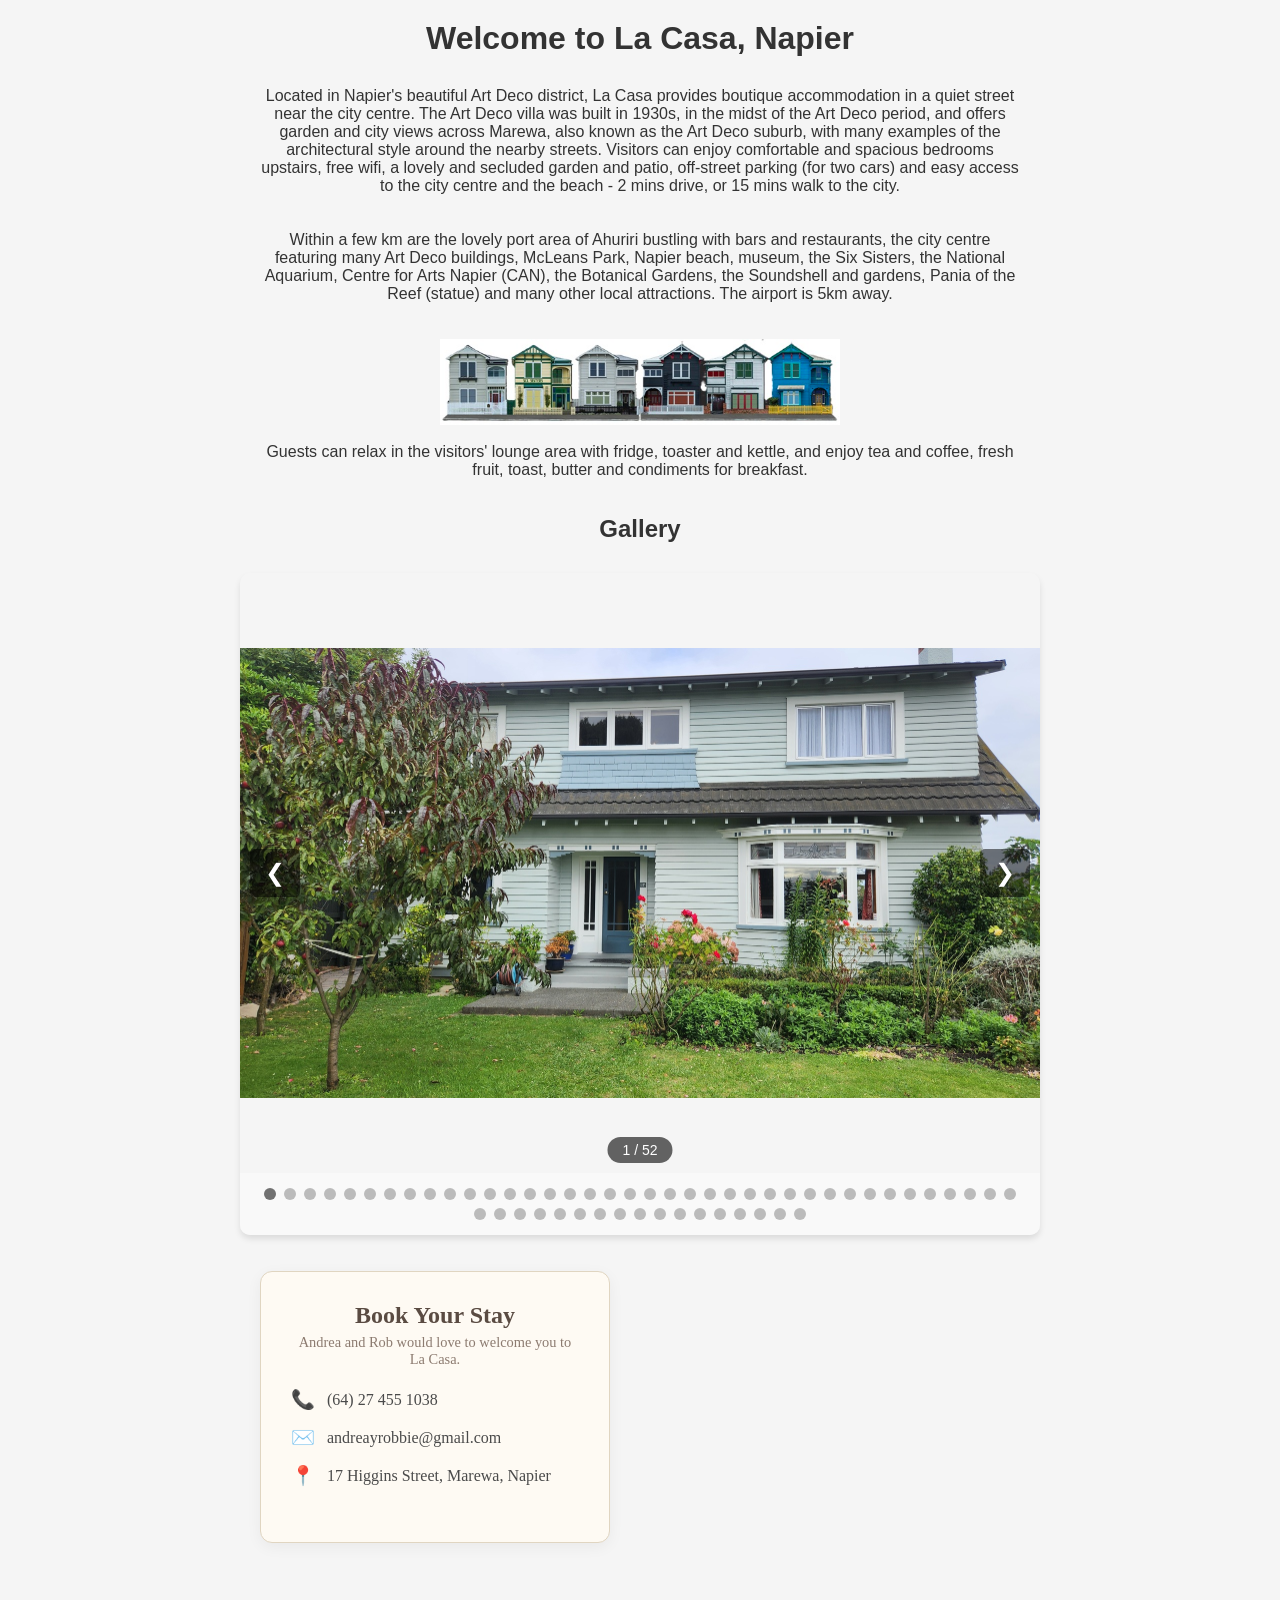
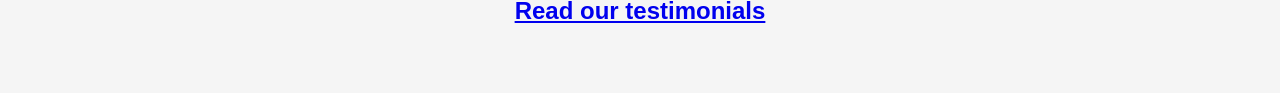
<file: index.html>
<!DOCTYPE html>
<html lang="en">
<head>
    <meta charset="UTF-8">
    <meta name="viewport" content="width=device-width, initial-scale=1.0">
    <link rel="stylesheet" href="lacasa.css">
   
</head>
<body>
    <h1>Welcome to La Casa, Napier</h1>
<p>
      <div class="block">
    <p>
    Located in Napier's beautiful Art Deco district, La Casa provides boutique accommodation in a quiet street near the city centre. The Art Deco villa was built in 1930s, in the midst of the Art Deco period, and offers garden and city views across Marewa, also known as the Art Deco suburb, with many examples of the architectural style around the nearby streets. Visitors can enjoy comfortable and spacious bedrooms upstairs, free wifi, a lovely and secluded garden and patio, off-street parking (for two cars) and easy access to the city centre and the beach - 2 mins drive, or 15 mins walk to the city.
    </p><p><br><br></p>
    <p>
    Within a few km are the lovely port area of Ahuriri bustling with bars and restaurants, the city centre featuring many Art Deco buildings, McLeans Park, Napier beach, museum, the Six Sisters, the National Aquarium, Centre for Arts Napier (CAN), the Botanical Gardens, the Soundshell and gardens, Pania of the Reef (statue) and many other local attractions. The airport is 5km away.
    </p><p><br><br></p>
    <table border="0" cellpadding="0" cellspacing="0" width="100%">
    <tr>
        <td align="center">
 <img src="images/six-sisters2.jpg" alt="Six Sisters, Napier" align="center" width=400>
    </td>
    </tr>
</table>
<br>
<p>
    Guests can relax in the visitors' lounge area with fridge, toaster and kettle, and enjoy tea and coffee, fresh fruit, toast, butter and condiments for breakfast. 
    </p><br><br>
    </div>
    <h2>Gallery</h2>
    <div class="carousel-container">
        <div class="carousel">
            <div class="carousel-slide active">         <img src="gallery/front-2.jpg" alt="La Casa Front 2">                 </div>
            <div class="carousel-slide">                <img src="gallery/stairs-2.jpg" alt="La Casa Stairs 2">            </div>
            <div class="carousel-slide">                <img src="gallery/stairs-1.jpg" alt="La Casa Stairs 1">            </div>
            <div class="carousel-slide">                <img src="gallery/landing-10.jpg" alt="La Casa Landing 10">            </div>
            <div class="carousel-slide">                <img src="gallery/gold-room-1.jpg" alt="La Casa Gold Room 1">            </div>
            <div class="carousel-slide">                <img src="gallery/gold-room-2.jpg" alt="La Casa Gold Room 2">            </div>
            <div class="carousel-slide">                <img src="gallery/gold-room-3.jpg" alt="La Casa Gold Room 3">            </div>
            <div class="carousel-slide">                <img src="gallery/gold-room-4.jpg" alt="La Casa Gold Room 4">            </div>
            <div class="carousel-slide">                <img src="gallery/gold-room-5.jpg" alt="La Casa Gold Room 5">            </div>
            <div class="carousel-slide">                <img src="gallery/gold-room-6.jpg" alt="La Casa Gold Room 6">            </div>
            <div class="carousel-slide">                <img src="gallery/landing-1.jpg" alt="La Casa Landing 1">            </div>
            <div class="carousel-slide">                <img src="gallery/landing-2.jpg" alt="La Casa Landing 2">            </div>
            <div class="carousel-slide">                <img src="gallery/landing-3.jpg" alt="La Casa Landing 3">            </div>
            <div class="carousel-slide">                <img src="gallery/landing-4.jpg" alt="La Casa Landing 4">            </div>
            <div class="carousel-slide">                <img src="gallery/landing-5.jpg" alt="La Casa Landing 5">            </div>
            <div class="carousel-slide">                <img src="gallery/red-room-1.jpg" alt="La Casa Red Room 1">            </div>
            <div class="carousel-slide">                <img src="gallery/red-room-2.jpg" alt="La Casa Red Room 2">            </div>
            <div class="carousel-slide">                <img src="gallery/red-room-3.jpg" alt="La Casa Red Room 3">            </div>
            <div class="carousel-slide">                <img src="gallery/red-room-4.jpg" alt="La Casa Red Room 4">            </div>
            <div class="carousel-slide">                <img src="gallery/red-room-5.jpg" alt="La Casa Red Room 5">            </div>
            <div class="carousel-slide">                <img src="gallery/red-room-6.jpg" alt="La Casa Red Room 6">            </div>
            <div class="carousel-slide">                <img src="gallery/red-room-7.jpg" alt="La Casa Red Room 7">            </div>
            <div class="carousel-slide">                <img src="gallery/bathroom-1.jpg" alt="La Casa Bathroom 1">            </div>
            <div class="carousel-slide">                <img src="gallery/bathroom-2.jpg" alt="La Casa Bathroom 2">            </div>
            <div class="carousel-slide">                <img src="gallery/bathroom-3.jpg" alt="La Casa Bathroom 3">            </div>
            <div class="carousel-slide">                <img src="gallery/bathroom-4.jpg" alt="La Casa Bathroom 4">            </div>
            <div class="carousel-slide">                <img src="gallery/bathroom-5.jpg" alt="La Casa Bathroom 5">            </div>
            <div class="carousel-slide">                <img src="gallery/landing-6.jpg" alt="La Casa Landing 6">            </div>
            <div class="carousel-slide">                <img src="gallery/landing-7.jpg" alt="La Casa Landing 7">            </div>
            <div class="carousel-slide">                <img src="gallery/landing-8.jpg" alt="La Casa Landing 8">            </div>
            <div class="carousel-slide">                <img src="gallery/landing-9.jpg" alt="La Casa Landing 9">            </div>
           <div class="carousel-slide">                <img src="gallery/stairs-3.jpg" alt="La Casa Stairs 3">            </div>
            <div class="carousel-slide">                <img src="gallery/stairs-4.jpg" alt="La Casa Stairs 4">            </div>
            <div class="carousel-slide">                <img src="gallery/patio-1.jpg" alt="La Casa Patio 1">            </div>
            <div class="carousel-slide">                <img src="gallery/patio-2.jpg" alt="La Casa Patio 2">            </div>
            <div class="carousel-slide">                <img src="gallery/patio-3.jpg" alt="La Casa Patio 3">            </div>
            <div class="carousel-slide">                <img src="gallery/lounge-1.jpg" alt="La Casa Lounge 1">            </div>
            <div class="carousel-slide">                <img src="gallery/lounge-2.jpg" alt="La Casa Lounge 2">            </div>
            <div class="carousel-slide">                <img src="gallery/front-1.jpg" alt="La Casa Front 1">            </div>
<!--            <div class="carousel-slide">                <img src="gallery/front-3.jpg" alt="La Casa Front 3">            </div> 
            <div class="carousel-slide">                <img src="gallery/andrea.jpg" alt="La Casa Andrea 1">            </div> -->
            <div class="carousel-slide">                <img src="gallery/red-room-8.jpg" alt="La Casa Red Room 8">            </div>
            <div class="carousel-slide">                <img src="gallery/red-room-9.jpg" alt="La Casa Red Room 9">            </div>
            <div class="carousel-slide">                <img src="gallery/red-room-10.jpg" alt="La Casa Red Room 10">            </div>
            <div class="carousel-slide">                <img src="gallery/red-room-11.jpg" alt="La Casa Red Room 11">            </div>
            <div class="carousel-slide">                <img src="gallery/landing-11.jpg" alt="La Casa Landing 11">            </div>
            <div class="carousel-slide">                <img src="gallery/garden-1.jpg" alt="La Casa Garden 1">            </div>
            <div class="carousel-slide">                <img src="gallery/garden-2.jpg" alt="La Casa Garden 2">            </div>
            <div class="carousel-slide">                <img src="gallery/garden-3.jpg" alt="La Casa Garden 3">            </div>
            <div class="carousel-slide">                <img src="gallery/garden-4.jpg" alt="La Casa Garden 4">            </div>
            <div class="carousel-slide">                <img src="gallery/gold-room-7.jpg" alt="La Casa Gold Room 7">            </div>
            <div class="carousel-slide">                <img src="gallery/gold-room-8.jpg" alt="La Casa Gold Room 8">            </div>
            <div class="carousel-slide">                <img src="gallery/gold-room-9.jpg" alt="La Casa Gold Room 9">            </div>
            <div class="carousel-slide">                <img src="gallery/red-room-12.jpg" alt="La Casa Red Room 12">            </div>
            <div class="carousel-slide">                <img src="gallery/k-single-1.jpg" alt="La Casa King Single 1">            </div>
            <div class="carousel-slide">                <img src="gallery/k-single-2.jpg" alt="La Casa King Single 2">            </div>
            <div class="carousel-slide">                <img src="gallery/k-single-3.jpg" alt="La Casa King Single 3">            </div>
            
            <button class="carousel-button prev" onclick="changeSlide(-1)">❮</button>
            <button class="carousel-button next" onclick="changeSlide(1)">❯</button>
            <div class="carousel-counter">
                <span id="current-slide">1</span> / <span id="total-slides">52</span>
            </div>
        </div>
        
        <div class="carousel-dots" id="dots-container"></div>
    </div>      

    <br>
   
<br>
<div class="block">
<div class="bnb-contact-card" alignment="center">
    <h3>Book Your Stay</h3>
    <p class="subtitle">Andrea and Rob would love to welcome you to La Casa.</p>
    
    <div class="contact-details">
        <a href="tel:+64 27 455 1038" class="contact-item">
            <span class="icon">📞</span>
            <span>(64) 27 455 1038</span>
        </a>
        <a href="mailto:andreayrobbie@gmail.com" class="contact-item">
            <span class="icon">✉️</span>
            <span>andreayrobbie@gmail.com</span>
        </a>
        <div class="contact-item address">
            <span class="icon">📍</span>
            <span>17 Higgins Street, Marewa, Napier</span>
        </div>
    </div>
 <!--   
    <button class="contact-button">View Rates</button>
-->
</div>
</div>
<br><br><br><h2><a href="testimonials.html">Read our testimonials</a></h2>
<br>  


          
    <script>
        let currentSlideIndex = 0;
        const slides = document.querySelectorAll('.carousel-slide');
        const totalSlides = slides.length;
        const dotsContainer = document.getElementById('dots-container');
        
        // Create dots
        for (let i = 0; i < totalSlides; i++) {
            const dot = document.createElement('div');
            dot.className = 'dot' + (i === 0 ? ' active' : '');
            dot.onclick = () => goToSlide(i);
            dotsContainer.appendChild(dot);
        }
        
        function showSlide(index) {
            // Wrap around
            if (index >= totalSlides) {
                currentSlideIndex = 0;
            } else if (index < 0) {
                currentSlideIndex = totalSlides - 1;
            } else {
                currentSlideIndex = index;
            }
            
            // Update slides
            slides.forEach(slide => slide.classList.remove('active'));
            slides[currentSlideIndex].classList.add('active');
            
            // Update dots
            document.querySelectorAll('.dot').forEach((dot, i) => {
                dot.classList.toggle('active', i === currentSlideIndex);
            });
            
            // Update counter
            document.getElementById('current-slide').textContent = currentSlideIndex + 1;
        }
        
        function changeSlide(direction) {
            showSlide(currentSlideIndex + direction);
        }
        
        function goToSlide(index) {
            showSlide(index);
        }
    </script>
</body>
</html>
</file>
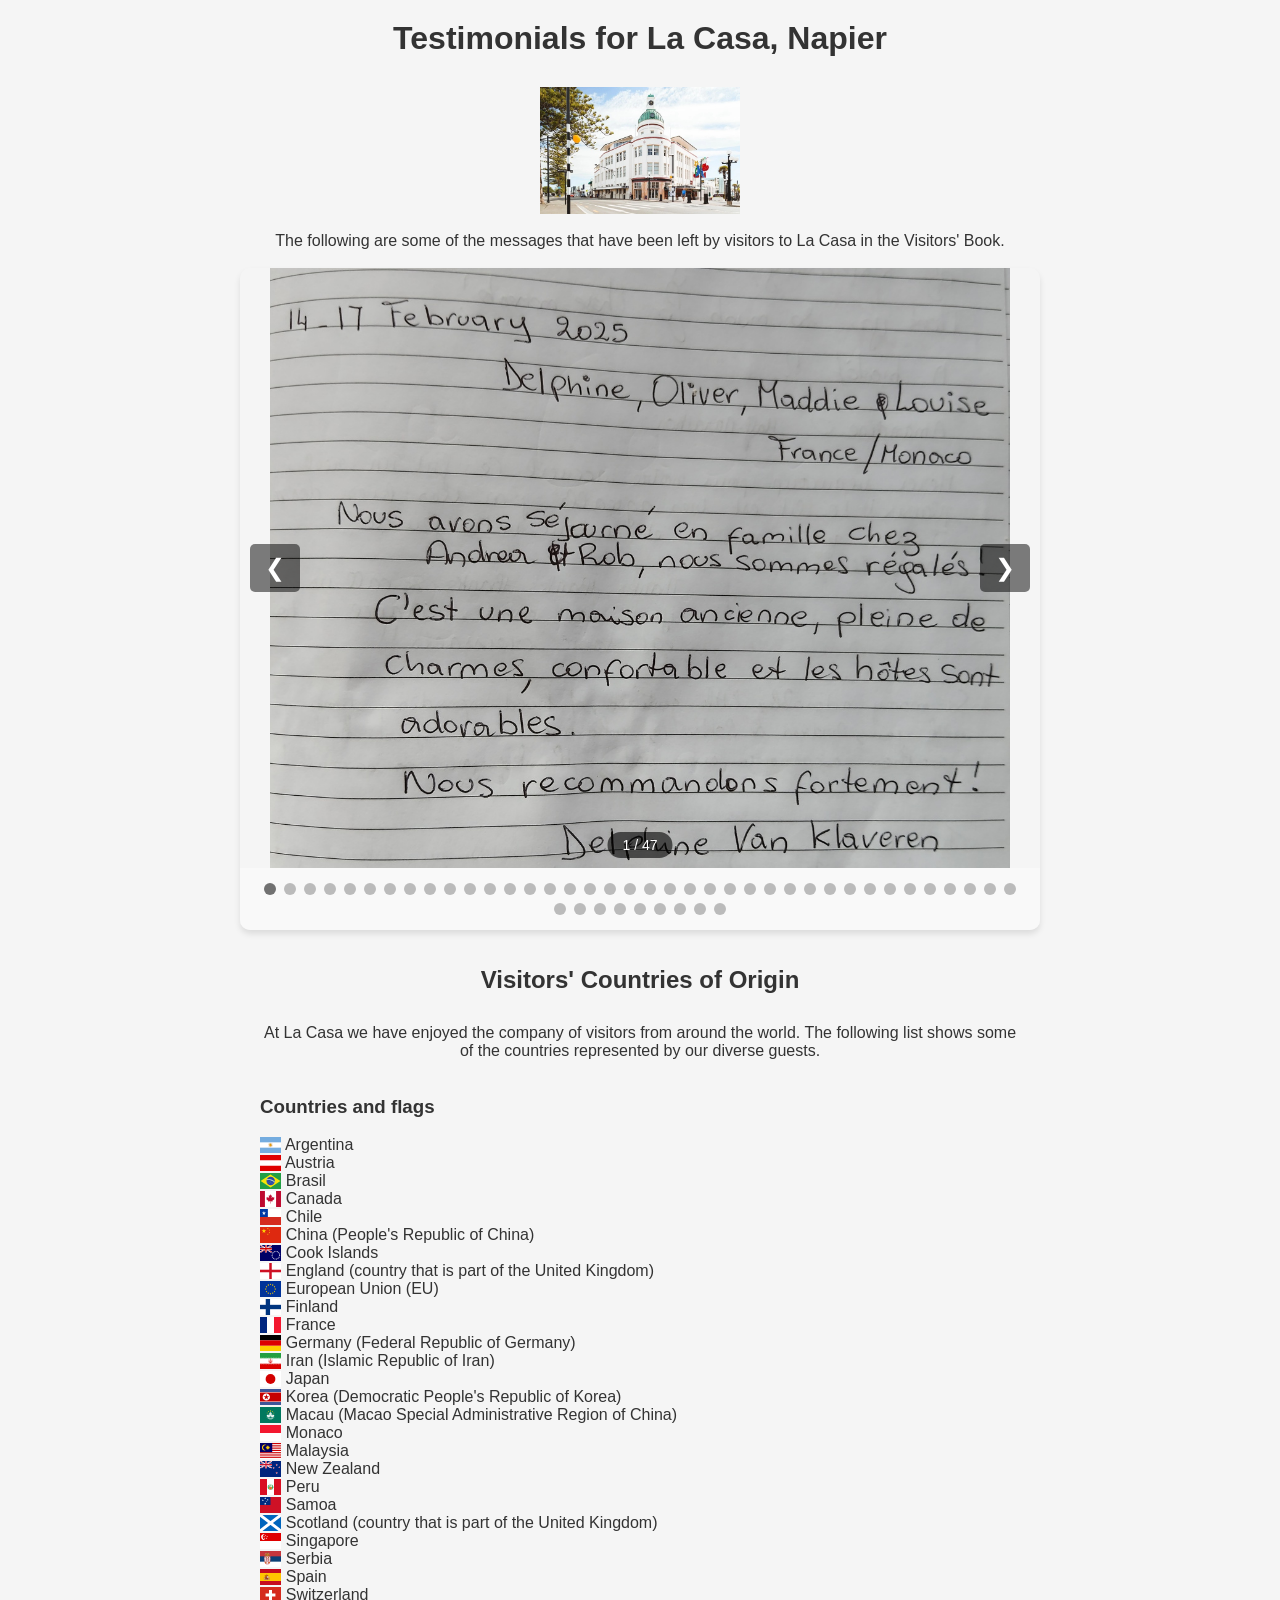
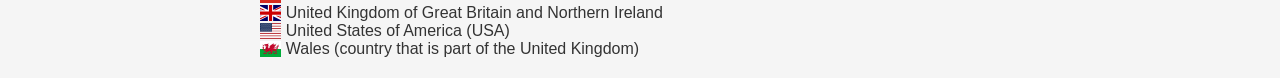
<file: testimonials.html>
<!DOCTYPE html>
<html lang="en">
<head>
    <meta charset="UTF-8">
    <meta name="viewport" content="width=device-width, initial-scale=1.0">
    <link rel="stylesheet" href="lacasa.css">
    <link rel="stylesheet" href="flag-icon.css">
</head>
<body>
 
    <h1>Testimonials for La Casa, Napier</h1>
<table border="0" cellpadding="0" cellspacing="0" width="100%">
    <tr>
        <td align="center">
 <img src="images/dome.jpg" alt="Masonic Hotel, Napier" align="center" width=200>
        </td>
    </tr>
</table>
<br>
      <div class="block">
    <p>
	The following are some of the messages that have been left by visitors to La Casa in the Visitors' Book.
	<br> <br>
     </div>
     <div class="carousel-container">
        <div class="carousel">
            <div class="carousel-slide active">       <img src="vbook/250214.jpg" alt="Visitors Book">            </div>
            <div class="carousel-slide">              <img src="vbook/250215.jpg" alt="Visitors Book">            </div>
            <div class="carousel-slide">              <img src="vbook/250216.jpg" alt="Visitors Book">            </div>
            <div class="carousel-slide">              <img src="vbook/250217.jpg" alt="Visitors Book">            </div>
            <div class="carousel-slide">              <img src="vbook/250223.jpg" alt="Visitors Book">            </div>
            <div class="carousel-slide">              <img src="vbook/250517.jpg" alt="Visitors Book">            </div>
            <div class="carousel-slide">              <img src="vbook/251027.jpg" alt="Visitors Book">            </div>
            <div class="carousel-slide">              <img src="vbook/251128.jpg" alt="Visitors Book">            </div>
            <div class="carousel-slide">              <img src="vbook/251228.jpg" alt="Visitors Book">            </div>
            <div class="carousel-slide">              <img src="vbook/251228b.jpg" alt="Visitors Book">            </div>
            <div class="carousel-slide">              <img src="vbook/260101.jpg" alt="Visitors Book">            </div>
            <div class="carousel-slide">              <img src="vbook/260106.jpg" alt="Visitors Book">            </div>
            <div class="carousel-slide">              <img src="vbook/260109.jpg" alt="Visitors Book">            </div>
            <div class="carousel-slide">              <img src="vbook/260110.jpg" alt="Visitors Book">            </div>
            <div class="carousel-slide">              <img src="vbook/260111.jpg" alt="Visitors Book">            </div>
            <div class="carousel-slide">              <img src="vbook/260112.jpg" alt="Visitors Book">            </div>
            <div class="carousel-slide">              <img src="vbook/260113.jpg" alt="Visitors Book">            </div>
            <div class="carousel-slide">              <img src="vbook/260114.jpg" alt="Visitors Book">            </div>
            <div class="carousel-slide">              <img src="vbook/260115.jpg" alt="Visitors Book">            </div>
            <div class="carousel-slide">              <img src="vbook/260115b.jpg" alt="Visitors Book">            </div>
            <div class="carousel-slide">              <img src="vbook/260118.jpg" alt="Visitors Book">            </div>
            <div class="carousel-slide">              <img src="vbook/260121.png" alt="Visitors Book">            </div>
            <div class="carousel-slide">              <img src="vbook/260123.jpg" alt="Visitors Book">            </div>
            <div class="carousel-slide">              <img src="vbook/260123b.jpg" alt="Visitors Book">            </div>
            <div class="carousel-slide">              <img src="vbook/260124.jpg" alt="Visitors Book">            </div>
            <div class="carousel-slide">              <img src="vbook/260124b.jpg" alt="Visitors Book">            </div>
            <div class="carousel-slide">              <img src="vbook/260126.jpg" alt="Visitors Book">            </div>
            <div class="carousel-slide">              <img src="vbook/260126b.jpg" alt="Visitors Book">            </div>
            <div class="carousel-slide">              <img src="vbook/260217.jpg" alt="Visitors Book">            </div>
            <div class="carousel-slide">              <img src="vbook/260218.jpg" alt="Visitors Book">            </div>
            <div class="carousel-slide">              <img src="vbook/260219.jpg" alt="Visitors Book">            </div>
            <div class="carousel-slide">              <img src="vbook/260220.jpg" alt="Visitors Book">            </div>
            <div class="carousel-slide">              <img src="vbook/260221.jpg" alt="Visitors Book">            </div>
            <div class="carousel-slide">              <img src="vbook/260222.jpg" alt="Visitors Book">            </div>
            <div class="carousel-slide">              <img src="vbook/260224.jpg" alt="Visitors Book">            </div>
            <div class="carousel-slide">              <img src="vbook/260224b.jpg" alt="Visitors Book">            </div>
            <div class="carousel-slide">              <img src="vbook/260225.jpg" alt="Visitors Book">            </div>
            <div class="carousel-slide">              <img src="vbook/260225b.jpg" alt="Visitors Book">            </div>
            <div class="carousel-slide">              <img src="vbook/260226.jpg" alt="Visitors Book">            </div>
            <div class="carousel-slide">              <img src="vbook/260302a.jpg" alt="Visitors Book">            </div>
            <div class="carousel-slide">              <img src="vbook/260302b.jpg" alt="Visitors Book">            </div>
            <div class="carousel-slide">              <img src="vbook/260304a.jpg" alt="Visitors Book">            </div>
            <div class="carousel-slide">              <img src="vbook/260304b.jpg" alt="Visitors Book">            </div>
            <div class="carousel-slide">              <img src="vbook/260305.jpg" alt="Visitors Book">            </div>
            <div class="carousel-slide">              <img src="vbook/260312.jpg" alt="Visitors Book">            </div>
            <div class="carousel-slide">              <img src="vbook/260314.jpg" alt="Visitors Book">            </div>
            <div class="carousel-slide">              <img src="vbook/260318.jpg" alt="Visitors Book">            </div>
             
            <button class="carousel-button prev" onclick="changeSlide(-1)">❮</button>
            <button class="carousel-button next" onclick="changeSlide(1)">❯</button>
            <div class="carousel-counter">
                <span id="current-slide">1</span> / <span id="total-slides">47</span>
            </div>
        </div>

        <div class="carousel-dots" id="dots-container"></div>
      </div>
 
	<br><br><h2>Visitors' Countries of Origin</h2>
    <div class="block">
	At La Casa we have enjoyed the company of visitors from around the world. The following list shows some of the countries represented by our diverse guests.
    </div>
<br><br>
  <div class="list">
   <h3>Countries and flags</h3><br>
    <ul style="list-style-type: none;">
      <li><span class="flag-icon flag-icon-arg"></span> Argentina</li>
      <li><span class="flag-icon flag-icon-aut"></span> Austria</li>
      <li><span class="flag-icon flag-icon-bra"></span> Brasil</li>
      <li><span class="flag-icon flag-icon-can"></span> Canada</li>
      <li><span class="flag-icon flag-icon-chl"></span> Chile</li>
      <li><span class="flag-icon flag-icon-chn"></span> China (People's Republic of China)</li>
      <li><span class="flag-icon flag-icon-cok"></span> Cook Islands</li>
      <li><span class="flag-icon flag-icon-eng"></span> England (country that is part of the United Kingdom)</li>
      <li><span class="flag-icon flag-icon-eun"></span> European Union (EU)</li>
      <li><span class="flag-icon flag-icon-fin"></span> Finland</li>
      <li><span class="flag-icon flag-icon-fra"></span> France</li>
      <li><span class="flag-icon flag-icon-deu"></span> Germany (Federal Republic of Germany)</li>
      <li><span class="flag-icon flag-icon-irn"></span> Iran (Islamic Republic of Iran)</li>
      <li><span class="flag-icon flag-icon-jpn"></span> Japan</li>
      <li><span class="flag-icon flag-icon-prk"></span> Korea (Democratic People's Republic of Korea)</li>
      <li><span class="flag-icon flag-icon-mac"></span> Macau (Macao Special Administrative Region of China)</li>
      <li><span class="flag-icon flag-icon-mco"></span> Monaco</li>
      <li><span class="flag-icon flag-icon-mys"></span> Malaysia</li>
      <li><span class="flag-icon flag-icon-nzl"></span> New Zealand</li>
      <li><span class="flag-icon flag-icon-per"></span> Peru</li>
      <li><span class="flag-icon flag-icon-wsm"></span> Samoa</li>
	  <li><span class="flag-icon flag-icon-sco"></span> Scotland (country that is part of the United Kingdom)</li>
      <li><span class="flag-icon flag-icon-sgp"></span> Singapore</li>
      <li><span class="flag-icon flag-icon-srb"></span> Serbia</li>
      <li><span class="flag-icon flag-icon-esp"></span> Spain</li>
      <li><span class="flag-icon flag-icon-che"></span> Switzerland</li>
      <li><span class="flag-icon flag-icon-gbr"></span> United Kingdom of Great Britain and Northern Ireland</li>
      <li><span class="flag-icon flag-icon-usa"></span> United States of America (USA)</li>
      <li><span class="flag-icon flag-icon-wal"></span> Wales (country that is part of the United Kingdom)</li>
    </ul>
  </div>
         
    <script>
        let currentSlideIndex = 0;
        const slides = document.querySelectorAll('.carousel-slide');
        const totalSlides = slides.length;
        const dotsContainer = document.getElementById('dots-container');
        
        // Create dots
        for (let i = 0; i < totalSlides; i++) {
            const dot = document.createElement('div');
            dot.className = 'dot' + (i === 0 ? ' active' : '');
            dot.onclick = () => goToSlide(i);
            dotsContainer.appendChild(dot);
        }
        
        function showSlide(index) {
            // Wrap around
            if (index >= totalSlides) {
                currentSlideIndex = 0;
            } else if (index < 0) {
                currentSlideIndex = totalSlides - 1;
            } else {
                currentSlideIndex = index;
            }
            
            // Update slides
            slides.forEach(slide => slide.classList.remove('active'));
            slides[currentSlideIndex].classList.add('active');
            
            // Update dots
            document.querySelectorAll('.dot').forEach((dot, i) => {
                dot.classList.toggle('active', i === currentSlideIndex);
            });
            
            // Update counter
            document.getElementById('current-slide').textContent = currentSlideIndex + 1;
        }
        
        function changeSlide(direction) {
            showSlide(currentSlideIndex + direction);
        }
        
        function goToSlide(index) {
            showSlide(index);
        }
    </script>
</body>
</html>
</file>
<file: lacasa.css>
* {
            margin: 0;
            padding: 0;
            box-sizing: border-box;
        }
        
        body {
            font-family: Arial, sans-serif;
            background-color: #f5f5f5;
            padding: 20px;
        }
        
        h1 {
            text-align: center;
            margin-bottom: 30px;
            color: #333;
        }
        
        h2 {
            text-align: center;
            margin-bottom: 30px;
            color: #333;
        }

        .block {
	    max-width: 800px; /* Limits the width of the block */
	    margin: 0 auto;   /* Centers the block on the page */
	    padding: 0 20px;  /* Creates gutters (left/right) inside the block */
	    text-align: center; /* Centers the text within the block */
            color: #333;
        }

        .list {
	    max-width: 800px; /* Limits the width of the block */
	    margin: 0 auto;   /* Centers the block on the page */
	    padding: 0 20px;  /* Creates gutters (left/right) inside the block */
	    text-align: left;
            color: #333;
        }

        .carousel-container {
            max-width: 800px;
            margin: 0 auto;
            background-color: none;
            border-radius: 10px;
            box-shadow: 0 4px 6px rgba(0, 0, 0, 0.1);
            overflow: hidden;
        }
        
        .carousel {
            position: relative;
            width: 100%;
            aspect-ratio: 4 / 3;
	    align-items: flex-start;
        }
        
        .carousel-slide {
            display: none;
            width: 100%;
            height: 100%;
        }
        
        .carousel-slide.active {
            display: block;
        }
        
        .carousel-slide img {
            width: 100%;
            height: 100%;
            object-fit: contain;
        }
        
        .carousel-button {
            position: absolute;
            top: 50%;
            transform: translateY(-50%);
            background-color: rgba(0, 0, 0, 0.5);
            color: white;
            border: none;
            font-size: 24px;
            padding: 10px 15px;
            cursor: pointer;
            border-radius: 5px;
            transition: background-color 0.3s;
            z-index: 10;
        }
        
        .carousel-button:hover {
            background-color: rgba(0, 0, 0, 0.8);
        }
        
        .prev {
            left: 10px;
        }
        
        .next {
            right: 10px;
        }
        
        .carousel-counter {
            position: absolute;
            bottom: 10px;
            left: 50%;
            transform: translateX(-50%);
            background-color: rgba(0, 0, 0, 0.6);
            color: white;
            padding: 5px 15px;
            border-radius: 20px;
            font-size: 14px;
            z-index: 10;
        }
        
        .carousel-dots {
            display: flex;
            justify-content: center;
            gap: 8px;
            padding: 15px;
            background-color: #f9f9f9;
            flex-wrap: wrap;
        }
        
        .dot {
            width: 12px;
            height: 12px;
            border-radius: 50%;
            background-color: #bbb;
            cursor: pointer;
            transition: background-color 0.3s;
        }
        
        .dot.active {
            background-color: #717171;
        }

.bnb-contact-card {
    background-color: #fefaf3; /* Warm, creamy background */
    border: 1px solid #e0d5c1;
    border-radius: 12px;
    padding: 30px;
    max-width: 350px;
    text-align: center;
    box-shadow: 0 4px 15px rgba(0,0,0,0.05);
    font-family: 'Georgia', serif; /* Classic, welcoming font */
}

.bnb-contact-card h3 {
    color: #5a4b42; /* Soft brown */
    margin-bottom: 5px;
    font-size: 1.5rem;
}

.subtitle {
    color: #8c7b70;
    font-size: 0.9rem;
    margin-bottom: 20px;
}

.contact-details {
    text-align: left;
    margin-bottom: 25px;
}

.contact-item {
    display: flex;
    align-items: center;
    margin-bottom: 15px;
    color: #4a4a4a;
    text-decoration: none;
    transition: color 0.3s ease;
}

.contact-item:hover {
    color: #b09b85; /* Light brown on hover */
}

.icon {
    margin-right: 12px;
    font-size: 1.2rem;
}

.contact-button {
    background-color: #b09b85; /* Inviting neutral color */
    color: white;
    border: none;
    padding: 12px 25px;
    border-radius: 25px;
    cursor: pointer;
    font-weight: bold;
    transition: background-color 0.3s ease;
}

.contact-button:hover {
    background-color: #8c7b70;
}
</file>
<file: flag-icon.css>
@charset "UTF-8";
.flag-icon-background, .flag-icon {
  background-size: contain;
  background-position: 50%;
  background-repeat: no-repeat; }

.flag-icon {
  position: relative;
  display: inline-block;
  width: 1.3333333333em;
  line-height: 1em; }
  .flag-icon:before {
    content: " "; }
  .flag-icon.flag-icon-squared {
    width: 1em; }

.flag-icon-abw {
  background-image: url(flags/4x3/abw.svg); }
  .flag-icon-abw.flag-icon-squared {
    background-image: url(flags/1x1/abw.svg); }

.flag-icon-afg {
  background-image: url(flags/4x3/afg.svg); }
  .flag-icon-afg.flag-icon-squared {
    background-image: url(flags/1x1/afg.svg); }

.flag-icon-ago {
  background-image: url(flags/4x3/ago.svg); }
  .flag-icon-ago.flag-icon-squared {
    background-image: url(flags/1x1/ago.svg); }

.flag-icon-aia {
  background-image: url(flags/4x3/aia.svg); }
  .flag-icon-aia.flag-icon-squared {
    background-image: url(flags/1x1/aia.svg); }

.flag-icon-ala {
  background-image: url(flags/4x3/ala.svg); }
  .flag-icon-ala.flag-icon-squared {
    background-image: url(flags/1x1/ala.svg); }

.flag-icon-alb {
  background-image: url(flags/4x3/alb.svg); }
  .flag-icon-alb.flag-icon-squared {
    background-image: url(flags/1x1/alb.svg); }

.flag-icon-and {
  background-image: url(flags/4x3/and.svg); }
  .flag-icon-and.flag-icon-squared {
    background-image: url(flags/1x1/and.svg); }

.flag-icon-are {
  background-image: url(flags/4x3/are.svg); }
  .flag-icon-are.flag-icon-squared {
    background-image: url(flags/1x1/are.svg); }

.flag-icon-arg {
  background-image: url(flags/4x3/arg.svg); }
  .flag-icon-arg.flag-icon-squared {
    background-image: url(flags/1x1/arg.svg); }

.flag-icon-arm {
  background-image: url(flags/4x3/arm.svg); }
  .flag-icon-arm.flag-icon-squared {
    background-image: url(flags/1x1/arm.svg); }

.flag-icon-asm {
  background-image: url(flags/4x3/asm.svg); }
  .flag-icon-asm.flag-icon-squared {
    background-image: url(flags/1x1/asm.svg); }

.flag-icon-ata {
  background-image: url(flags/4x3/ata.svg); }
  .flag-icon-ata.flag-icon-squared {
    background-image: url(flags/1x1/ata.svg); }

.flag-icon-atf {
  background-image: url(flags/4x3/atf.svg); }
  .flag-icon-atf.flag-icon-squared {
    background-image: url(flags/1x1/atf.svg); }

.flag-icon-atg {
  background-image: url(flags/4x3/atg.svg); }
  .flag-icon-atg.flag-icon-squared {
    background-image: url(flags/1x1/atg.svg); }

.flag-icon-aus {
  background-image: url(flags/4x3/aus.svg); }
  .flag-icon-aus.flag-icon-squared {
    background-image: url(flags/1x1/aus.svg); }

.flag-icon-aut {
  background-image: url(flags/4x3/aut.svg); }
  .flag-icon-aut.flag-icon-squared {
    background-image: url(flags/1x1/aut.svg); }

.flag-icon-aze {
  background-image: url(flags/4x3/aze.svg); }
  .flag-icon-aze.flag-icon-squared {
    background-image: url(flags/1x1/aze.svg); }

.flag-icon-bdi {
  background-image: url(flags/4x3/bdi.svg); }
  .flag-icon-bdi.flag-icon-squared {
    background-image: url(flags/1x1/bdi.svg); }

.flag-icon-bel {
  background-image: url(flags/4x3/bel.svg); }
  .flag-icon-bel.flag-icon-squared {
    background-image: url(flags/1x1/bel.svg); }

.flag-icon-ben {
  background-image: url(flags/4x3/ben.svg); }
  .flag-icon-ben.flag-icon-squared {
    background-image: url(flags/1x1/ben.svg); }

.flag-icon-bes {
  background-image: url(flags/4x3/bes.svg); }
  .flag-icon-bes.flag-icon-squared {
    background-image: url(flags/1x1/bes.svg); }

.flag-icon-bfa {
  background-image: url(flags/4x3/bfa.svg); }
  .flag-icon-bfa.flag-icon-squared {
    background-image: url(flags/1x1/bfa.svg); }

.flag-icon-bgd {
  background-image: url(flags/4x3/bgd.svg); }
  .flag-icon-bgd.flag-icon-squared {
    background-image: url(flags/1x1/bgd.svg); }

.flag-icon-bgr {
  background-image: url(flags/4x3/bgr.svg); }
  .flag-icon-bgr.flag-icon-squared {
    background-image: url(flags/1x1/bgr.svg); }

.flag-icon-bhr {
  background-image: url(flags/4x3/bhr.svg); }
  .flag-icon-bhr.flag-icon-squared {
    background-image: url(flags/1x1/bhr.svg); }

.flag-icon-bhs {
  background-image: url(flags/4x3/bhs.svg); }
  .flag-icon-bhs.flag-icon-squared {
    background-image: url(flags/1x1/bhs.svg); }

.flag-icon-bih {
  background-image: url(flags/4x3/bih.svg); }
  .flag-icon-bih.flag-icon-squared {
    background-image: url(flags/1x1/bih.svg); }

.flag-icon-blm {
  background-image: url(flags/4x3/blm.svg); }
  .flag-icon-blm.flag-icon-squared {
    background-image: url(flags/1x1/blm.svg); }

.flag-icon-blr {
  background-image: url(flags/4x3/blr.svg); }
  .flag-icon-blr.flag-icon-squared {
    background-image: url(flags/1x1/blr.svg); }

.flag-icon-blz {
  background-image: url(flags/4x3/blz.svg); }
  .flag-icon-blz.flag-icon-squared {
    background-image: url(flags/1x1/blz.svg); }

.flag-icon-bmu {
  background-image: url(flags/4x3/bmu.svg); }
  .flag-icon-bmu.flag-icon-squared {
    background-image: url(flags/1x1/bmu.svg); }

.flag-icon-bol {
  background-image: url(flags/4x3/bol.svg); }
  .flag-icon-bol.flag-icon-squared {
    background-image: url(flags/1x1/bol.svg); }

.flag-icon-bra {
  background-image: url(flags/4x3/bra.svg); }
  .flag-icon-bra.flag-icon-squared {
    background-image: url(flags/1x1/bra.svg); }

.flag-icon-brb {
  background-image: url(flags/4x3/brb.svg); }
  .flag-icon-brb.flag-icon-squared {
    background-image: url(flags/1x1/brb.svg); }

.flag-icon-brn {
  background-image: url(flags/4x3/brn.svg); }
  .flag-icon-brn.flag-icon-squared {
    background-image: url(flags/1x1/brn.svg); }

.flag-icon-btn {
  background-image: url(flags/4x3/btn.svg); }
  .flag-icon-btn.flag-icon-squared {
    background-image: url(flags/1x1/btn.svg); }

.flag-icon-bvt {
  background-image: url(flags/4x3/bvt.svg); }
  .flag-icon-bvt.flag-icon-squared {
    background-image: url(flags/1x1/bvt.svg); }

.flag-icon-bwa {
  background-image: url(flags/4x3/bwa.svg); }
  .flag-icon-bwa.flag-icon-squared {
    background-image: url(flags/1x1/bwa.svg); }

.flag-icon-caf {
  background-image: url(flags/4x3/caf.svg); }
  .flag-icon-caf.flag-icon-squared {
    background-image: url(flags/1x1/caf.svg); }

.flag-icon-can {
  background-image: url(flags/4x3/can.svg); }
  .flag-icon-can.flag-icon-squared {
    background-image: url(flags/1x1/can.svg); }

.flag-icon-cat {
  background-image: url(flags/4x3/cat.svg); }
  .flag-icon-cat.flag-icon-squared {
    background-image: url(flags/1x1/cat.svg); }

.flag-icon-cck {
  background-image: url(flags/4x3/cck.svg); }
  .flag-icon-cck.flag-icon-squared {
    background-image: url(flags/1x1/cck.svg); }

.flag-icon-che {
  background-image: url(flags/4x3/che.svg); }
  .flag-icon-che.flag-icon-squared {
    background-image: url(flags/1x1/che.svg); }

.flag-icon-chl {
  background-image: url(flags/4x3/chl.svg); }
  .flag-icon-chl.flag-icon-squared {
    background-image: url(flags/1x1/chl.svg); }

.flag-icon-chn {
  background-image: url(flags/4x3/chn.svg); }
  .flag-icon-chn.flag-icon-squared {
    background-image: url(flags/1x1/chn.svg); }

.flag-icon-civ {
  background-image: url(flags/4x3/civ.svg); }
  .flag-icon-civ.flag-icon-squared {
    background-image: url(flags/1x1/civ.svg); }

.flag-icon-cmr {
  background-image: url(flags/4x3/cmr.svg); }
  .flag-icon-cmr.flag-icon-squared {
    background-image: url(flags/1x1/cmr.svg); }

.flag-icon-cod {
  background-image: url(flags/4x3/cod.svg); }
  .flag-icon-cod.flag-icon-squared {
    background-image: url(flags/1x1/cod.svg); }

.flag-icon-cog {
  background-image: url(flags/4x3/cog.svg); }
  .flag-icon-cog.flag-icon-squared {
    background-image: url(flags/1x1/cog.svg); }

.flag-icon-cok {
  background-image: url(flags/4x3/cok.svg); }
  .flag-icon-cok.flag-icon-squared {
    background-image: url(flags/1x1/cok.svg); }

.flag-icon-col {
  background-image: url(flags/4x3/col.svg); }
  .flag-icon-col.flag-icon-squared {
    background-image: url(flags/1x1/col.svg); }

.flag-icon-com {
  background-image: url(flags/4x3/com.svg); }
  .flag-icon-com.flag-icon-squared {
    background-image: url(flags/1x1/com.svg); }

.flag-icon-cpv {
  background-image: url(flags/4x3/cpv.svg); }
  .flag-icon-cpv.flag-icon-squared {
    background-image: url(flags/1x1/cpv.svg); }

.flag-icon-cri {
  background-image: url(flags/4x3/cri.svg); }
  .flag-icon-cri.flag-icon-squared {
    background-image: url(flags/1x1/cri.svg); }

.flag-icon-cub {
  background-image: url(flags/4x3/cub.svg); }
  .flag-icon-cub.flag-icon-squared {
    background-image: url(flags/1x1/cub.svg); }

.flag-icon-cuw {
  background-image: url(flags/4x3/cuw.svg); }
  .flag-icon-cuw.flag-icon-squared {
    background-image: url(flags/1x1/cuw.svg); }

.flag-icon-cxr {
  background-image: url(flags/4x3/cxr.svg); }
  .flag-icon-cxr.flag-icon-squared {
    background-image: url(flags/1x1/cxr.svg); }

.flag-icon-cym {
  background-image: url(flags/4x3/cym.svg); }
  .flag-icon-cym.flag-icon-squared {
    background-image: url(flags/1x1/cym.svg); }

.flag-icon-cyp {
  background-image: url(flags/4x3/cyp.svg); }
  .flag-icon-cyp.flag-icon-squared {
    background-image: url(flags/1x1/cyp.svg); }

.flag-icon-cze {
  background-image: url(flags/4x3/cze.svg); }
  .flag-icon-cze.flag-icon-squared {
    background-image: url(flags/1x1/cze.svg); }

.flag-icon-deu {
  background-image: url(flags/4x3/deu.svg); }
  .flag-icon-deu.flag-icon-squared {
    background-image: url(flags/1x1/deu.svg); }

.flag-icon-dji {
  background-image: url(flags/4x3/dji.svg); }
  .flag-icon-dji.flag-icon-squared {
    background-image: url(flags/1x1/dji.svg); }

.flag-icon-dma {
  background-image: url(flags/4x3/dma.svg); }
  .flag-icon-dma.flag-icon-squared {
    background-image: url(flags/1x1/dma.svg); }

.flag-icon-dnk {
  background-image: url(flags/4x3/dnk.svg); }
  .flag-icon-dnk.flag-icon-squared {
    background-image: url(flags/1x1/dnk.svg); }

.flag-icon-dom {
  background-image: url(flags/4x3/dom.svg); }
  .flag-icon-dom.flag-icon-squared {
    background-image: url(flags/1x1/dom.svg); }

.flag-icon-dza {
  background-image: url(flags/4x3/dza.svg); }
  .flag-icon-dza.flag-icon-squared {
    background-image: url(flags/1x1/dza.svg); }

.flag-icon-ecu {
  background-image: url(flags/4x3/ecu.svg); }
  .flag-icon-ecu.flag-icon-squared {
    background-image: url(flags/1x1/ecu.svg); }

.flag-icon-egy {
  background-image: url(flags/4x3/egy.svg); }
  .flag-icon-egy.flag-icon-squared {
    background-image: url(flags/1x1/egy.svg); }

.flag-icon-eng {
  background-image: url(flags/4x3/eng.svg); }
  .flag-icon-eng.flag-icon-squared {
    background-image: url(flags/1x1/eng.svg); }

.flag-icon-eri {
  background-image: url(flags/4x3/eri.svg); }
  .flag-icon-eri.flag-icon-squared {
    background-image: url(flags/1x1/eri.svg); }

.flag-icon-esh {
  background-image: url(flags/4x3/esh.svg); }
  .flag-icon-esh.flag-icon-squared {
    background-image: url(flags/1x1/esh.svg); }

.flag-icon-esp {
  background-image: url(flags/4x3/esp.svg); }
  .flag-icon-esp.flag-icon-squared {
    background-image: url(flags/1x1/esp.svg); }

.flag-icon-est {
  background-image: url(flags/4x3/est.svg); }
  .flag-icon-est.flag-icon-squared {
    background-image: url(flags/1x1/est.svg); }

.flag-icon-eth {
  background-image: url(flags/4x3/eth.svg); }
  .flag-icon-eth.flag-icon-squared {
    background-image: url(flags/1x1/eth.svg); }

.flag-icon-eun {
  background-image: url(flags/4x3/eun.svg); }
  .flag-icon-eun.flag-icon-squared {
    background-image: url(flags/1x1/eun.svg); }

.flag-icon-fin {
  background-image: url(flags/4x3/fin.svg); }
  .flag-icon-fin.flag-icon-squared {
    background-image: url(flags/1x1/fin.svg); }

.flag-icon-fji {
  background-image: url(flags/4x3/fji.svg); }
  .flag-icon-fji.flag-icon-squared {
    background-image: url(flags/1x1/fji.svg); }

.flag-icon-flk {
  background-image: url(flags/4x3/flk.svg); }
  .flag-icon-flk.flag-icon-squared {
    background-image: url(flags/1x1/flk.svg); }

.flag-icon-fra {
  background-image: url(flags/4x3/fra.svg); }
  .flag-icon-fra.flag-icon-squared {
    background-image: url(flags/1x1/fra.svg); }

.flag-icon-fro {
  background-image: url(flags/4x3/fro.svg); }
  .flag-icon-fro.flag-icon-squared {
    background-image: url(flags/1x1/fro.svg); }

.flag-icon-fsm {
  background-image: url(flags/4x3/fsm.svg); }
  .flag-icon-fsm.flag-icon-squared {
    background-image: url(flags/1x1/fsm.svg); }

.flag-icon-gab {
  background-image: url(flags/4x3/gab.svg); }
  .flag-icon-gab.flag-icon-squared {
    background-image: url(flags/1x1/gab.svg); }

.flag-icon-gbr {
  background-image: url(flags/4x3/gbr.svg); }
  .flag-icon-gbr.flag-icon-squared {
    background-image: url(flags/1x1/gbr.svg); }

.flag-icon-geo {
  background-image: url(flags/4x3/geo.svg); }
  .flag-icon-geo.flag-icon-squared {
    background-image: url(flags/1x1/geo.svg); }

.flag-icon-ggy {
  background-image: url(flags/4x3/ggy.svg); }
  .flag-icon-ggy.flag-icon-squared {
    background-image: url(flags/1x1/ggy.svg); }

.flag-icon-gha {
  background-image: url(flags/4x3/gha.svg); }
  .flag-icon-gha.flag-icon-squared {
    background-image: url(flags/1x1/gha.svg); }

.flag-icon-gib {
  background-image: url(flags/4x3/gib.svg); }
  .flag-icon-gib.flag-icon-squared {
    background-image: url(flags/1x1/gib.svg); }

.flag-icon-gin {
  background-image: url(flags/4x3/gin.svg); }
  .flag-icon-gin.flag-icon-squared {
    background-image: url(flags/1x1/gin.svg); }

.flag-icon-glp {
  background-image: url(flags/4x3/glp.svg); }
  .flag-icon-glp.flag-icon-squared {
    background-image: url(flags/1x1/glp.svg); }

.flag-icon-gmb {
  background-image: url(flags/4x3/gmb.svg); }
  .flag-icon-gmb.flag-icon-squared {
    background-image: url(flags/1x1/gmb.svg); }

.flag-icon-gnb {
  background-image: url(flags/4x3/gnb.svg); }
  .flag-icon-gnb.flag-icon-squared {
    background-image: url(flags/1x1/gnb.svg); }

.flag-icon-gnq {
  background-image: url(flags/4x3/gnq.svg); }
  .flag-icon-gnq.flag-icon-squared {
    background-image: url(flags/1x1/gnq.svg); }

.flag-icon-grc {
  background-image: url(flags/4x3/grc.svg); }
  .flag-icon-grc.flag-icon-squared {
    background-image: url(flags/1x1/grc.svg); }

.flag-icon-grd {
  background-image: url(flags/4x3/grd.svg); }
  .flag-icon-grd.flag-icon-squared {
    background-image: url(flags/1x1/grd.svg); }

.flag-icon-grl {
  background-image: url(flags/4x3/grl.svg); }
  .flag-icon-grl.flag-icon-squared {
    background-image: url(flags/1x1/grl.svg); }

.flag-icon-gtm {
  background-image: url(flags/4x3/gtm.svg); }
  .flag-icon-gtm.flag-icon-squared {
    background-image: url(flags/1x1/gtm.svg); }

.flag-icon-guf {
  background-image: url(flags/4x3/guf.svg); }
  .flag-icon-guf.flag-icon-squared {
    background-image: url(flags/1x1/guf.svg); }

.flag-icon-gum {
  background-image: url(flags/4x3/gum.svg); }
  .flag-icon-gum.flag-icon-squared {
    background-image: url(flags/1x1/gum.svg); }

.flag-icon-guy {
  background-image: url(flags/4x3/guy.svg); }
  .flag-icon-guy.flag-icon-squared {
    background-image: url(flags/1x1/guy.svg); }

.flag-icon-hkg {
  background-image: url(flags/4x3/hkg.svg); }
  .flag-icon-hkg.flag-icon-squared {
    background-image: url(flags/1x1/hkg.svg); }

.flag-icon-hmd {
  background-image: url(flags/4x3/hmd.svg); }
  .flag-icon-hmd.flag-icon-squared {
    background-image: url(flags/1x1/hmd.svg); }

.flag-icon-hnd {
  background-image: url(flags/4x3/hnd.svg); }
  .flag-icon-hnd.flag-icon-squared {
    background-image: url(flags/1x1/hnd.svg); }

.flag-icon-hrv {
  background-image: url(flags/4x3/hrv.svg); }
  .flag-icon-hrv.flag-icon-squared {
    background-image: url(flags/1x1/hrv.svg); }

.flag-icon-hti {
  background-image: url(flags/4x3/hti.svg); }
  .flag-icon-hti.flag-icon-squared {
    background-image: url(flags/1x1/hti.svg); }

.flag-icon-hun {
  background-image: url(flags/4x3/hun.svg); }
  .flag-icon-hun.flag-icon-squared {
    background-image: url(flags/1x1/hun.svg); }

.flag-icon-idn {
  background-image: url(flags/4x3/idn.svg); }
  .flag-icon-idn.flag-icon-squared {
    background-image: url(flags/1x1/idn.svg); }

.flag-icon-imn {
  background-image: url(flags/4x3/imn.svg); }
  .flag-icon-imn.flag-icon-squared {
    background-image: url(flags/1x1/imn.svg); }

.flag-icon-ind {
  background-image: url(flags/4x3/ind.svg); }
  .flag-icon-ind.flag-icon-squared {
    background-image: url(flags/1x1/ind.svg); }

.flag-icon-iot {
  background-image: url(flags/4x3/iot.svg); }
  .flag-icon-iot.flag-icon-squared {
    background-image: url(flags/1x1/iot.svg); }

.flag-icon-irl {
  background-image: url(flags/4x3/irl.svg); }
  .flag-icon-irl.flag-icon-squared {
    background-image: url(flags/1x1/irl.svg); }

.flag-icon-irn {
  background-image: url(flags/4x3/irn.svg); }
  .flag-icon-irn.flag-icon-squared {
    background-image: url(flags/1x1/irn.svg); }

.flag-icon-irq {
  background-image: url(flags/4x3/irq.svg); }
  .flag-icon-irq.flag-icon-squared {
    background-image: url(flags/1x1/irq.svg); }

.flag-icon-isl {
  background-image: url(flags/4x3/isl.svg); }
  .flag-icon-isl.flag-icon-squared {
    background-image: url(flags/1x1/isl.svg); }

.flag-icon-isr {
  background-image: url(flags/4x3/isr.svg); }
  .flag-icon-isr.flag-icon-squared {
    background-image: url(flags/1x1/isr.svg); }

.flag-icon-ita {
  background-image: url(flags/4x3/ita.svg); }
  .flag-icon-ita.flag-icon-squared {
    background-image: url(flags/1x1/ita.svg); }

.flag-icon-jam {
  background-image: url(flags/4x3/jam.svg); }
  .flag-icon-jam.flag-icon-squared {
    background-image: url(flags/1x1/jam.svg); }

.flag-icon-jey {
  background-image: url(flags/4x3/jey.svg); }
  .flag-icon-jey.flag-icon-squared {
    background-image: url(flags/1x1/jey.svg); }

.flag-icon-jor {
  background-image: url(flags/4x3/jor.svg); }
  .flag-icon-jor.flag-icon-squared {
    background-image: url(flags/1x1/jor.svg); }

.flag-icon-jpn {
  background-image: url(flags/4x3/jpn.svg); }
  .flag-icon-jpn.flag-icon-squared {
    background-image: url(flags/1x1/jpn.svg); }

.flag-icon-kaz {
  background-image: url(flags/4x3/kaz.svg); }
  .flag-icon-kaz.flag-icon-squared {
    background-image: url(flags/1x1/kaz.svg); }

.flag-icon-ken {
  background-image: url(flags/4x3/ken.svg); }
  .flag-icon-ken.flag-icon-squared {
    background-image: url(flags/1x1/ken.svg); }

.flag-icon-kgz {
  background-image: url(flags/4x3/kgz.svg); }
  .flag-icon-kgz.flag-icon-squared {
    background-image: url(flags/1x1/kgz.svg); }

.flag-icon-khm {
  background-image: url(flags/4x3/khm.svg); }
  .flag-icon-khm.flag-icon-squared {
    background-image: url(flags/1x1/khm.svg); }

.flag-icon-kir {
  background-image: url(flags/4x3/kir.svg); }
  .flag-icon-kir.flag-icon-squared {
    background-image: url(flags/1x1/kir.svg); }

.flag-icon-kna {
  background-image: url(flags/4x3/kna.svg); }
  .flag-icon-kna.flag-icon-squared {
    background-image: url(flags/1x1/kna.svg); }

.flag-icon-kor {
  background-image: url(flags/4x3/kor.svg); }
  .flag-icon-kor.flag-icon-squared {
    background-image: url(flags/1x1/kor.svg); }

.flag-icon-kos {
  background-image: url(flags/4x3/kos.svg); }
  .flag-icon-kos.flag-icon-squared {
    background-image: url(flags/1x1/kos.svg); }

.flag-icon-kwt {
  background-image: url(flags/4x3/kwt.svg); }
  .flag-icon-kwt.flag-icon-squared {
    background-image: url(flags/1x1/kwt.svg); }

.flag-icon-lao {
  background-image: url(flags/4x3/lao.svg); }
  .flag-icon-lao.flag-icon-squared {
    background-image: url(flags/1x1/lao.svg); }

.flag-icon-lbn {
  background-image: url(flags/4x3/lbn.svg); }
  .flag-icon-lbn.flag-icon-squared {
    background-image: url(flags/1x1/lbn.svg); }

.flag-icon-lbr {
  background-image: url(flags/4x3/lbr.svg); }
  .flag-icon-lbr.flag-icon-squared {
    background-image: url(flags/1x1/lbr.svg); }

.flag-icon-lby {
  background-image: url(flags/4x3/lby.svg); }
  .flag-icon-lby.flag-icon-squared {
    background-image: url(flags/1x1/lby.svg); }

.flag-icon-lca {
  background-image: url(flags/4x3/lca.svg); }
  .flag-icon-lca.flag-icon-squared {
    background-image: url(flags/1x1/lca.svg); }

.flag-icon-lie {
  background-image: url(flags/4x3/lie.svg); }
  .flag-icon-lie.flag-icon-squared {
    background-image: url(flags/1x1/lie.svg); }

.flag-icon-lka {
  background-image: url(flags/4x3/lka.svg); }
  .flag-icon-lka.flag-icon-squared {
    background-image: url(flags/1x1/lka.svg); }

.flag-icon-lso {
  background-image: url(flags/4x3/lso.svg); }
  .flag-icon-lso.flag-icon-squared {
    background-image: url(flags/1x1/lso.svg); }

.flag-icon-ltu {
  background-image: url(flags/4x3/ltu.svg); }
  .flag-icon-ltu.flag-icon-squared {
    background-image: url(flags/1x1/ltu.svg); }

.flag-icon-lux {
  background-image: url(flags/4x3/lux.svg); }
  .flag-icon-lux.flag-icon-squared {
    background-image: url(flags/1x1/lux.svg); }

.flag-icon-lva {
  background-image: url(flags/4x3/lva.svg); }
  .flag-icon-lva.flag-icon-squared {
    background-image: url(flags/1x1/lva.svg); }

.flag-icon-mac {
  background-image: url(flags/4x3/mac.svg); }
  .flag-icon-mac.flag-icon-squared {
    background-image: url(flags/1x1/mac.svg); }

.flag-icon-maf {
  background-image: url(flags/4x3/maf.svg); }
  .flag-icon-maf.flag-icon-squared {
    background-image: url(flags/1x1/maf.svg); }

.flag-icon-mar {
  background-image: url(flags/4x3/mar.svg); }
  .flag-icon-mar.flag-icon-squared {
    background-image: url(flags/1x1/mar.svg); }

.flag-icon-mco {
  background-image: url(flags/4x3/mco.svg); }
  .flag-icon-mco.flag-icon-squared {
    background-image: url(flags/1x1/mco.svg); }

.flag-icon-mda {
  background-image: url(flags/4x3/mda.svg); }
  .flag-icon-mda.flag-icon-squared {
    background-image: url(flags/1x1/mda.svg); }

.flag-icon-mdg {
  background-image: url(flags/4x3/mdg.svg); }
  .flag-icon-mdg.flag-icon-squared {
    background-image: url(flags/1x1/mdg.svg); }

.flag-icon-mdv {
  background-image: url(flags/4x3/mdv.svg); }
  .flag-icon-mdv.flag-icon-squared {
    background-image: url(flags/1x1/mdv.svg); }

.flag-icon-mex {
  background-image: url(flags/4x3/mex.svg); }
  .flag-icon-mex.flag-icon-squared {
    background-image: url(flags/1x1/mex.svg); }

.flag-icon-mhl {
  background-image: url(flags/4x3/mhl.svg); }
  .flag-icon-mhl.flag-icon-squared {
    background-image: url(flags/1x1/mhl.svg); }

.flag-icon-mkd {
  background-image: url(flags/4x3/mkd.svg); }
  .flag-icon-mkd.flag-icon-squared {
    background-image: url(flags/1x1/mkd.svg); }

.flag-icon-mli {
  background-image: url(flags/4x3/mli.svg); }
  .flag-icon-mli.flag-icon-squared {
    background-image: url(flags/1x1/mli.svg); }

.flag-icon-mlt {
  background-image: url(flags/4x3/mlt.svg); }
  .flag-icon-mlt.flag-icon-squared {
    background-image: url(flags/1x1/mlt.svg); }

.flag-icon-mmr {
  background-image: url(flags/4x3/mmr.svg); }
  .flag-icon-mmr.flag-icon-squared {
    background-image: url(flags/1x1/mmr.svg); }

.flag-icon-mne {
  background-image: url(flags/4x3/mne.svg); }
  .flag-icon-mne.flag-icon-squared {
    background-image: url(flags/1x1/mne.svg); }

.flag-icon-mng {
  background-image: url(flags/4x3/mng.svg); }
  .flag-icon-mng.flag-icon-squared {
    background-image: url(flags/1x1/mng.svg); }

.flag-icon-mnp {
  background-image: url(flags/4x3/mnp.svg); }
  .flag-icon-mnp.flag-icon-squared {
    background-image: url(flags/1x1/mnp.svg); }

.flag-icon-moz {
  background-image: url(flags/4x3/moz.svg); }
  .flag-icon-moz.flag-icon-squared {
    background-image: url(flags/1x1/moz.svg); }

.flag-icon-mrt {
  background-image: url(flags/4x3/mrt.svg); }
  .flag-icon-mrt.flag-icon-squared {
    background-image: url(flags/1x1/mrt.svg); }

.flag-icon-msr {
  background-image: url(flags/4x3/msr.svg); }
  .flag-icon-msr.flag-icon-squared {
    background-image: url(flags/1x1/msr.svg); }

.flag-icon-mtq {
  background-image: url(flags/4x3/mtq.svg); }
  .flag-icon-mtq.flag-icon-squared {
    background-image: url(flags/1x1/mtq.svg); }

.flag-icon-mus {
  background-image: url(flags/4x3/mus.svg); }
  .flag-icon-mus.flag-icon-squared {
    background-image: url(flags/1x1/mus.svg); }

.flag-icon-mwi {
  background-image: url(flags/4x3/mwi.svg); }
  .flag-icon-mwi.flag-icon-squared {
    background-image: url(flags/1x1/mwi.svg); }

.flag-icon-mys {
  background-image: url(flags/4x3/mys.svg); }
  .flag-icon-mys.flag-icon-squared {
    background-image: url(flags/1x1/mys.svg); }

.flag-icon-myt {
  background-image: url(flags/4x3/myt.svg); }
  .flag-icon-myt.flag-icon-squared {
    background-image: url(flags/1x1/myt.svg); }

.flag-icon-nam {
  background-image: url(flags/4x3/nam.svg); }
  .flag-icon-nam.flag-icon-squared {
    background-image: url(flags/1x1/nam.svg); }

.flag-icon-ncl {
  background-image: url(flags/4x3/ncl.svg); }
  .flag-icon-ncl.flag-icon-squared {
    background-image: url(flags/1x1/ncl.svg); }

.flag-icon-ner {
  background-image: url(flags/4x3/ner.svg); }
  .flag-icon-ner.flag-icon-squared {
    background-image: url(flags/1x1/ner.svg); }

.flag-icon-nfk {
  background-image: url(flags/4x3/nfk.svg); }
  .flag-icon-nfk.flag-icon-squared {
    background-image: url(flags/1x1/nfk.svg); }

.flag-icon-nga {
  background-image: url(flags/4x3/nga.svg); }
  .flag-icon-nga.flag-icon-squared {
    background-image: url(flags/1x1/nga.svg); }

.flag-icon-nic {
  background-image: url(flags/4x3/nic.svg); }
  .flag-icon-nic.flag-icon-squared {
    background-image: url(flags/1x1/nic.svg); }

.flag-icon-nir {
  background-image: url(flags/4x3/nir.svg); }
  .flag-icon-nir.flag-icon-squared {
    background-image: url(flags/1x1/nir.svg); }

.flag-icon-niu {
  background-image: url(flags/4x3/niu.svg); }
  .flag-icon-niu.flag-icon-squared {
    background-image: url(flags/1x1/niu.svg); }

.flag-icon-nld {
  background-image: url(flags/4x3/nld.svg); }
  .flag-icon-nld.flag-icon-squared {
    background-image: url(flags/1x1/nld.svg); }

.flag-icon-nor {
  background-image: url(flags/4x3/nor.svg); }
  .flag-icon-nor.flag-icon-squared {
    background-image: url(flags/1x1/nor.svg); }

.flag-icon-npl {
  background-image: url(flags/4x3/npl.svg); }
  .flag-icon-npl.flag-icon-squared {
    background-image: url(flags/1x1/npl.svg); }

.flag-icon-nru {
  background-image: url(flags/4x3/nru.svg); }
  .flag-icon-nru.flag-icon-squared {
    background-image: url(flags/1x1/nru.svg); }

.flag-icon-nzl {
  background-image: url(flags/4x3/nzl.svg); }
  .flag-icon-nzl.flag-icon-squared {
    background-image: url(flags/1x1/nzl.svg); }

.flag-icon-omn {
  background-image: url(flags/4x3/omn.svg); }
  .flag-icon-omn.flag-icon-squared {
    background-image: url(flags/1x1/omn.svg); }

.flag-icon-pak {
  background-image: url(flags/4x3/pak.svg); }
  .flag-icon-pak.flag-icon-squared {
    background-image: url(flags/1x1/pak.svg); }

.flag-icon-pan {
  background-image: url(flags/4x3/pan.svg); }
  .flag-icon-pan.flag-icon-squared {
    background-image: url(flags/1x1/pan.svg); }

.flag-icon-pcn {
  background-image: url(flags/4x3/pcn.svg); }
  .flag-icon-pcn.flag-icon-squared {
    background-image: url(flags/1x1/pcn.svg); }

.flag-icon-per {
  background-image: url(flags/4x3/per.svg); }
  .flag-icon-per.flag-icon-squared {
    background-image: url(flags/1x1/per.svg); }

.flag-icon-phl {
  background-image: url(flags/4x3/phl.svg); }
  .flag-icon-phl.flag-icon-squared {
    background-image: url(flags/1x1/phl.svg); }

.flag-icon-plw {
  background-image: url(flags/4x3/plw.svg); }
  .flag-icon-plw.flag-icon-squared {
    background-image: url(flags/1x1/plw.svg); }

.flag-icon-png {
  background-image: url(flags/4x3/png.svg); }
  .flag-icon-png.flag-icon-squared {
    background-image: url(flags/1x1/png.svg); }

.flag-icon-pol {
  background-image: url(flags/4x3/pol.svg); }
  .flag-icon-pol.flag-icon-squared {
    background-image: url(flags/1x1/pol.svg); }

.flag-icon-pri {
  background-image: url(flags/4x3/pri.svg); }
  .flag-icon-pri.flag-icon-squared {
    background-image: url(flags/1x1/pri.svg); }

.flag-icon-prk {
  background-image: url(flags/4x3/prk.svg); }
  .flag-icon-prk.flag-icon-squared {
    background-image: url(flags/1x1/prk.svg); }

.flag-icon-prt {
  background-image: url(flags/4x3/prt.svg); }
  .flag-icon-prt.flag-icon-squared {
    background-image: url(flags/1x1/prt.svg); }

.flag-icon-pry {
  background-image: url(flags/4x3/pry.svg); }
  .flag-icon-pry.flag-icon-squared {
    background-image: url(flags/1x1/pry.svg); }

.flag-icon-pse {
  background-image: url(flags/4x3/pse.svg); }
  .flag-icon-pse.flag-icon-squared {
    background-image: url(flags/1x1/pse.svg); }

.flag-icon-pyf {
  background-image: url(flags/4x3/pyf.svg); }
  .flag-icon-pyf.flag-icon-squared {
    background-image: url(flags/1x1/pyf.svg); }

.flag-icon-qat {
  background-image: url(flags/4x3/qat.svg); }
  .flag-icon-qat.flag-icon-squared {
    background-image: url(flags/1x1/qat.svg); }

.flag-icon-reu {
  background-image: url(flags/4x3/reu.svg); }
  .flag-icon-reu.flag-icon-squared {
    background-image: url(flags/1x1/reu.svg); }

.flag-icon-rou {
  background-image: url(flags/4x3/rou.svg); }
  .flag-icon-rou.flag-icon-squared {
    background-image: url(flags/1x1/rou.svg); }

.flag-icon-rus {
  background-image: url(flags/4x3/rus.svg); }
  .flag-icon-rus.flag-icon-squared {
    background-image: url(flags/1x1/rus.svg); }

.flag-icon-rwa {
  background-image: url(flags/4x3/rwa.svg); }
  .flag-icon-rwa.flag-icon-squared {
    background-image: url(flags/1x1/rwa.svg); }

.flag-icon-sau {
  background-image: url(flags/4x3/sau.svg); }
  .flag-icon-sau.flag-icon-squared {
    background-image: url(flags/1x1/sau.svg); }

.flag-icon-sco {
  background-image: url(flags/4x3/sco.svg); }
  .flag-icon-sco.flag-icon-squared {
    background-image: url(flags/1x1/sco.svg); }

.flag-icon-sdn {
  background-image: url(flags/4x3/sdn.svg); }
  .flag-icon-sdn.flag-icon-squared {
    background-image: url(flags/1x1/sdn.svg); }

.flag-icon-sen {
  background-image: url(flags/4x3/sen.svg); }
  .flag-icon-sen.flag-icon-squared {
    background-image: url(flags/1x1/sen.svg); }

.flag-icon-sgp {
  background-image: url(flags/4x3/sgp.svg); }
  .flag-icon-sgp.flag-icon-squared {
    background-image: url(flags/1x1/sgp.svg); }

.flag-icon-sgs {
  background-image: url(flags/4x3/sgs.svg); }
  .flag-icon-sgs.flag-icon-squared {
    background-image: url(flags/1x1/sgs.svg); }

.flag-icon-shn {
  background-image: url(flags/4x3/shn.svg); }
  .flag-icon-shn.flag-icon-squared {
    background-image: url(flags/1x1/shn.svg); }

.flag-icon-sjm {
  background-image: url(flags/4x3/sjm.svg); }
  .flag-icon-sjm.flag-icon-squared {
    background-image: url(flags/1x1/sjm.svg); }

.flag-icon-slb {
  background-image: url(flags/4x3/slb.svg); }
  .flag-icon-slb.flag-icon-squared {
    background-image: url(flags/1x1/slb.svg); }

.flag-icon-sle {
  background-image: url(flags/4x3/sle.svg); }
  .flag-icon-sle.flag-icon-squared {
    background-image: url(flags/1x1/sle.svg); }

.flag-icon-slv {
  background-image: url(flags/4x3/slv.svg); }
  .flag-icon-slv.flag-icon-squared {
    background-image: url(flags/1x1/slv.svg); }

.flag-icon-smr {
  background-image: url(flags/4x3/smr.svg); }
  .flag-icon-smr.flag-icon-squared {
    background-image: url(flags/1x1/smr.svg); }

.flag-icon-som {
  background-image: url(flags/4x3/som.svg); }
  .flag-icon-som.flag-icon-squared {
    background-image: url(flags/1x1/som.svg); }

.flag-icon-spm {
  background-image: url(flags/4x3/spm.svg); }
  .flag-icon-spm.flag-icon-squared {
    background-image: url(flags/1x1/spm.svg); }

.flag-icon-srb {
  background-image: url(flags/4x3/srb.svg); }
  .flag-icon-srb.flag-icon-squared {
    background-image: url(flags/1x1/srb.svg); }

.flag-icon-ssd {
  background-image: url(flags/4x3/ssd.svg); }
  .flag-icon-ssd.flag-icon-squared {
    background-image: url(flags/1x1/ssd.svg); }

.flag-icon-stp {
  background-image: url(flags/4x3/stp.svg); }
  .flag-icon-stp.flag-icon-squared {
    background-image: url(flags/1x1/stp.svg); }

.flag-icon-sun {
  background-image: url(flags/4x3/sun.svg); }
  .flag-icon-sun.flag-icon-squared {
    background-image: url(flags/1x1/sun.svg); }

.flag-icon-sur {
  background-image: url(flags/4x3/sur.svg); }
  .flag-icon-sur.flag-icon-squared {
    background-image: url(flags/1x1/sur.svg); }

.flag-icon-svk {
  background-image: url(flags/4x3/svk.svg); }
  .flag-icon-svk.flag-icon-squared {
    background-image: url(flags/1x1/svk.svg); }

.flag-icon-svn {
  background-image: url(flags/4x3/svn.svg); }
  .flag-icon-svn.flag-icon-squared {
    background-image: url(flags/1x1/svn.svg); }

.flag-icon-swe {
  background-image: url(flags/4x3/swe.svg); }
  .flag-icon-swe.flag-icon-squared {
    background-image: url(flags/1x1/swe.svg); }

.flag-icon-swz {
  background-image: url(flags/4x3/swz.svg); }
  .flag-icon-swz.flag-icon-squared {
    background-image: url(flags/1x1/swz.svg); }

.flag-icon-sxm {
  background-image: url(flags/4x3/sxm.svg); }
  .flag-icon-sxm.flag-icon-squared {
    background-image: url(flags/1x1/sxm.svg); }

.flag-icon-syc {
  background-image: url(flags/4x3/syc.svg); }
  .flag-icon-syc.flag-icon-squared {
    background-image: url(flags/1x1/syc.svg); }

.flag-icon-syr {
  background-image: url(flags/4x3/syr.svg); }
  .flag-icon-syr.flag-icon-squared {
    background-image: url(flags/1x1/syr.svg); }

.flag-icon-tca {
  background-image: url(flags/4x3/tca.svg); }
  .flag-icon-tca.flag-icon-squared {
    background-image: url(flags/1x1/tca.svg); }

.flag-icon-tcd {
  background-image: url(flags/4x3/tcd.svg); }
  .flag-icon-tcd.flag-icon-squared {
    background-image: url(flags/1x1/tcd.svg); }

.flag-icon-tgo {
  background-image: url(flags/4x3/tgo.svg); }
  .flag-icon-tgo.flag-icon-squared {
    background-image: url(flags/1x1/tgo.svg); }

.flag-icon-tha {
  background-image: url(flags/4x3/tha.svg); }
  .flag-icon-tha.flag-icon-squared {
    background-image: url(flags/1x1/tha.svg); }

.flag-icon-tjk {
  background-image: url(flags/4x3/tjk.svg); }
  .flag-icon-tjk.flag-icon-squared {
    background-image: url(flags/1x1/tjk.svg); }

.flag-icon-tkl {
  background-image: url(flags/4x3/tkl.svg); }
  .flag-icon-tkl.flag-icon-squared {
    background-image: url(flags/1x1/tkl.svg); }

.flag-icon-tkm {
  background-image: url(flags/4x3/tkm.svg); }
  .flag-icon-tkm.flag-icon-squared {
    background-image: url(flags/1x1/tkm.svg); }

.flag-icon-tls {
  background-image: url(flags/4x3/tls.svg); }
  .flag-icon-tls.flag-icon-squared {
    background-image: url(flags/1x1/tls.svg); }

.flag-icon-ton {
  background-image: url(flags/4x3/ton.svg); }
  .flag-icon-ton.flag-icon-squared {
    background-image: url(flags/1x1/ton.svg); }

.flag-icon-tto {
  background-image: url(flags/4x3/tto.svg); }
  .flag-icon-tto.flag-icon-squared {
    background-image: url(flags/1x1/tto.svg); }

.flag-icon-tun {
  background-image: url(flags/4x3/tun.svg); }
  .flag-icon-tun.flag-icon-squared {
    background-image: url(flags/1x1/tun.svg); }

.flag-icon-tur {
  background-image: url(flags/4x3/tur.svg); }
  .flag-icon-tur.flag-icon-squared {
    background-image: url(flags/1x1/tur.svg); }

.flag-icon-tuv {
  background-image: url(flags/4x3/tuv.svg); }
  .flag-icon-tuv.flag-icon-squared {
    background-image: url(flags/1x1/tuv.svg); }

.flag-icon-twn {
  background-image: url(flags/4x3/twn.svg); }
  .flag-icon-twn.flag-icon-squared {
    background-image: url(flags/1x1/twn.svg); }

.flag-icon-tza {
  background-image: url(flags/4x3/tza.svg); }
  .flag-icon-tza.flag-icon-squared {
    background-image: url(flags/1x1/tza.svg); }

.flag-icon-uga {
  background-image: url(flags/4x3/uga.svg); }
  .flag-icon-uga.flag-icon-squared {
    background-image: url(flags/1x1/uga.svg); }

.flag-icon-ukr {
  background-image: url(flags/4x3/ukr.svg); }
  .flag-icon-ukr.flag-icon-squared {
    background-image: url(flags/1x1/ukr.svg); }

.flag-icon-umi {
  background-image: url(flags/4x3/umi.svg); }
  .flag-icon-umi.flag-icon-squared {
    background-image: url(flags/1x1/umi.svg); }

.flag-icon-ury {
  background-image: url(flags/4x3/ury.svg); }
  .flag-icon-ury.flag-icon-squared {
    background-image: url(flags/1x1/ury.svg); }

.flag-icon-usa {
  background-image: url(flags/4x3/usa.svg); }
  .flag-icon-usa.flag-icon-squared {
    background-image: url(flags/1x1/usa.svg); }

.flag-icon-uzb {
  background-image: url(flags/4x3/uzb.svg); }
  .flag-icon-uzb.flag-icon-squared {
    background-image: url(flags/1x1/uzb.svg); }

.flag-icon-vat {
  background-image: url(flags/4x3/vat.svg); }
  .flag-icon-vat.flag-icon-squared {
    background-image: url(flags/1x1/vat.svg); }

.flag-icon-vct {
  background-image: url(flags/4x3/vct.svg); }
  .flag-icon-vct.flag-icon-squared {
    background-image: url(flags/1x1/vct.svg); }

.flag-icon-ven {
  background-image: url(flags/4x3/ven.svg); }
  .flag-icon-ven.flag-icon-squared {
    background-image: url(flags/1x1/ven.svg); }

.flag-icon-vgb {
  background-image: url(flags/4x3/vgb.svg); }
  .flag-icon-vgb.flag-icon-squared {
    background-image: url(flags/1x1/vgb.svg); }

.flag-icon-vir {
  background-image: url(flags/4x3/vir.svg); }
  .flag-icon-vir.flag-icon-squared {
    background-image: url(flags/1x1/vir.svg); }

.flag-icon-vnm {
  background-image: url(flags/4x3/vnm.svg); }
  .flag-icon-vnm.flag-icon-squared {
    background-image: url(flags/1x1/vnm.svg); }

.flag-icon-vut {
  background-image: url(flags/4x3/vut.svg); }
  .flag-icon-vut.flag-icon-squared {
    background-image: url(flags/1x1/vut.svg); }

.flag-icon-wal {
  background-image: url(flags/4x3/wal.svg); }
  .flag-icon-wal.flag-icon-squared {
    background-image: url(flags/1x1/wal.svg); }

.flag-icon-wlf {
  background-image: url(flags/4x3/wlf.svg); }
  .flag-icon-wlf.flag-icon-squared {
    background-image: url(flags/1x1/wlf.svg); }

.flag-icon-wsm {
  background-image: url(flags/4x3/wsm.svg); }
  .flag-icon-wsm.flag-icon-squared {
    background-image: url(flags/1x1/wsm.svg); }

.flag-icon-yem {
  background-image: url(flags/4x3/yem.svg); }
  .flag-icon-yem.flag-icon-squared {
    background-image: url(flags/1x1/yem.svg); }

.flag-icon-zaf {
  background-image: url(flags/4x3/zaf.svg); }
  .flag-icon-zaf.flag-icon-squared {
    background-image: url(flags/1x1/zaf.svg); }

.flag-icon-zmb {
  background-image: url(flags/4x3/zmb.svg); }
  .flag-icon-zmb.flag-icon-squared {
    background-image: url(flags/1x1/zmb.svg); }

.flag-icon-zwe {
  background-image: url(flags/4x3/zwe.svg); }
  .flag-icon-zwe.flag-icon-squared {
    background-image: url(flags/1x1/zwe.svg); }
</file>
